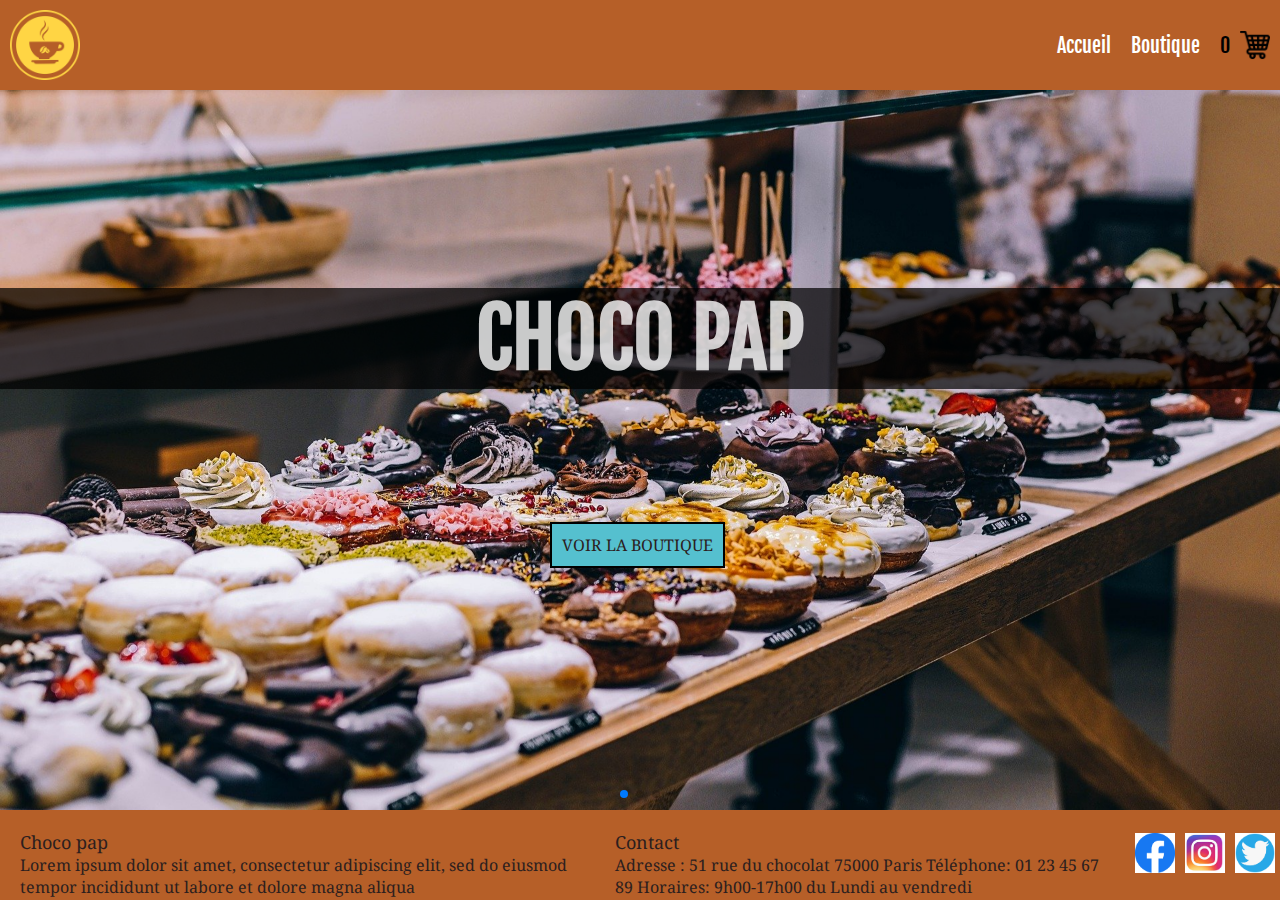
<file: index.html>
<!DOCTYPE html>
<html lang="fr">

<head>
    <meta charset="UTF-8">
    <meta name="viewport" content="width=device-width, initial-scale=1.0">
    <title>Choco pap - Accueil</title>
    <link rel="stylesheet" href="style.css">
    <!-- Link Swiper's CSS -->
    <link rel="stylesheet" href="https://cdn.jsdelivr.net/npm/swiper@11/swiper-bundle.min.css" />

</head>

<body>
    <!-- HEADER-->
    <div id="header">
        <div id="header-logo">
            <img src="images/logo.png" alt="logo" width="70" height="70">
        </div>
        <div id="header-right">
            <div class="text-style1">
                <p><a href="index.html">Accueil</a></p>
            </div>
            <div class="text-style1">
                <p><a href="boutique.html">Boutique</a></p>
            </div>
            <div class="text-style1" id="cartShow">
                <span id="nombreProduitsPanier">0</span>
                <img src="images/panier.png" onclick="ouvrirPopupPanier()" alt="panier" width="30" height="30">
            </div>
            <div id="popup-panier" class="popup">
                <div class="popup-content"></div>
                <span class="close" onclick="fermerPopupPanier()">&times;</span>
                <!-- Contenu du panier -->
                <h2 style="text-align: center;">PANIER</h2>
                <div id="contenu-panier"></div>
                <div id="footerPopUpPanier">
                    <div class="itemFooterPanier">
                        <div>TOTAL :</div>
                        <div id="totalPanier"> €</div>
                        <div> €</div>
                    </div>
                    <button id="reinitialiserPanier" onclick="clearCart()" class="itemFooterPanier">REINITIALISER LE
                        PANIER</button>
                    <button id="validerPanier" class="itemFooterPanier">VALIDER LE PANIER</button>
                </div>

            </div>

        </div>
    </div>
    <!-- CAROUSSEL -->
    <div id="carrousel">
        <!-- TODO: Carrousel à créer -->
        <!--<img src="images/accueil1.jpg" alt="Accueil1">
            <img src="images/accueil2.jpg" alt="Accueil2">
            <img src="images/accueil3.jpg" alt="Accueil3">-->
        <!-- Swiper -->
        <div class="swiper mySwiper">
            <h1 id="mainTitle">CHOCO PAP</h1>
            <div class="text-style2"><a href="boutique.html">VOIR LA BOUTIQUE</a></div>

            <div class="swiper-wrapper">
                <div class="swiper-slide"><img src="images/accueil1.jpg" alt="Accueil1"></div>
                <div class="swiper-slide"><img src="images/accueil2.jpg" alt="Accueil2"></div>
                <div class="swiper-slide"><img src="images/accueil3.jpg" alt="Accueil3"></div>

            </div>
            <div class="swiper-pagination"></div>
        </div>
    </div>
    <!-- FOOTER -->
    <div id="footer">
        <div id="informations">
            <div class="text-style3">Choco pap</div>
            <div class="text-style4">Lorem ipsum dolor sit amet, consectetur adipiscing elit, sed do eiusmod tempor
                incididunt ut labore et dolore magna aliqua</div>
        </div>
        <div id="contact">
            <div class="text-style3">Contact</div>
            <div class="text-style4">Adresse : 51 rue du chocolat 75000 Paris Téléphone: 01 23 45 67 89
                Horaires: 9h00-17h00 du Lundi au vendredi</div>
        </div>
        <div id="social-network">
            <div><img src="images/logo-facebook.png" width="40" height="40" alt="facebook"></div>
            <div><img src="images/logo-instagram.jpeg" width="40" height="40" alt="instagram"></div>
            <div><img src="images/logo-twitter.png" width="40" height="40" alt="twitter"></div>
        </div>
    </div>
    <!-- Swiper JS -->
    <script src="https://cdn.jsdelivr.net/npm/swiper@11/swiper-bundle.min.js"></script>

    <!-- Initialize Swiper -->
    <script>
        var swiper = new Swiper(".mySwiper", {
            pagination: {
                el: ".swiper-pagination",
            },
        });
    </script>
    <script src="boutique.js"></script>

</body>

</html>
</file>
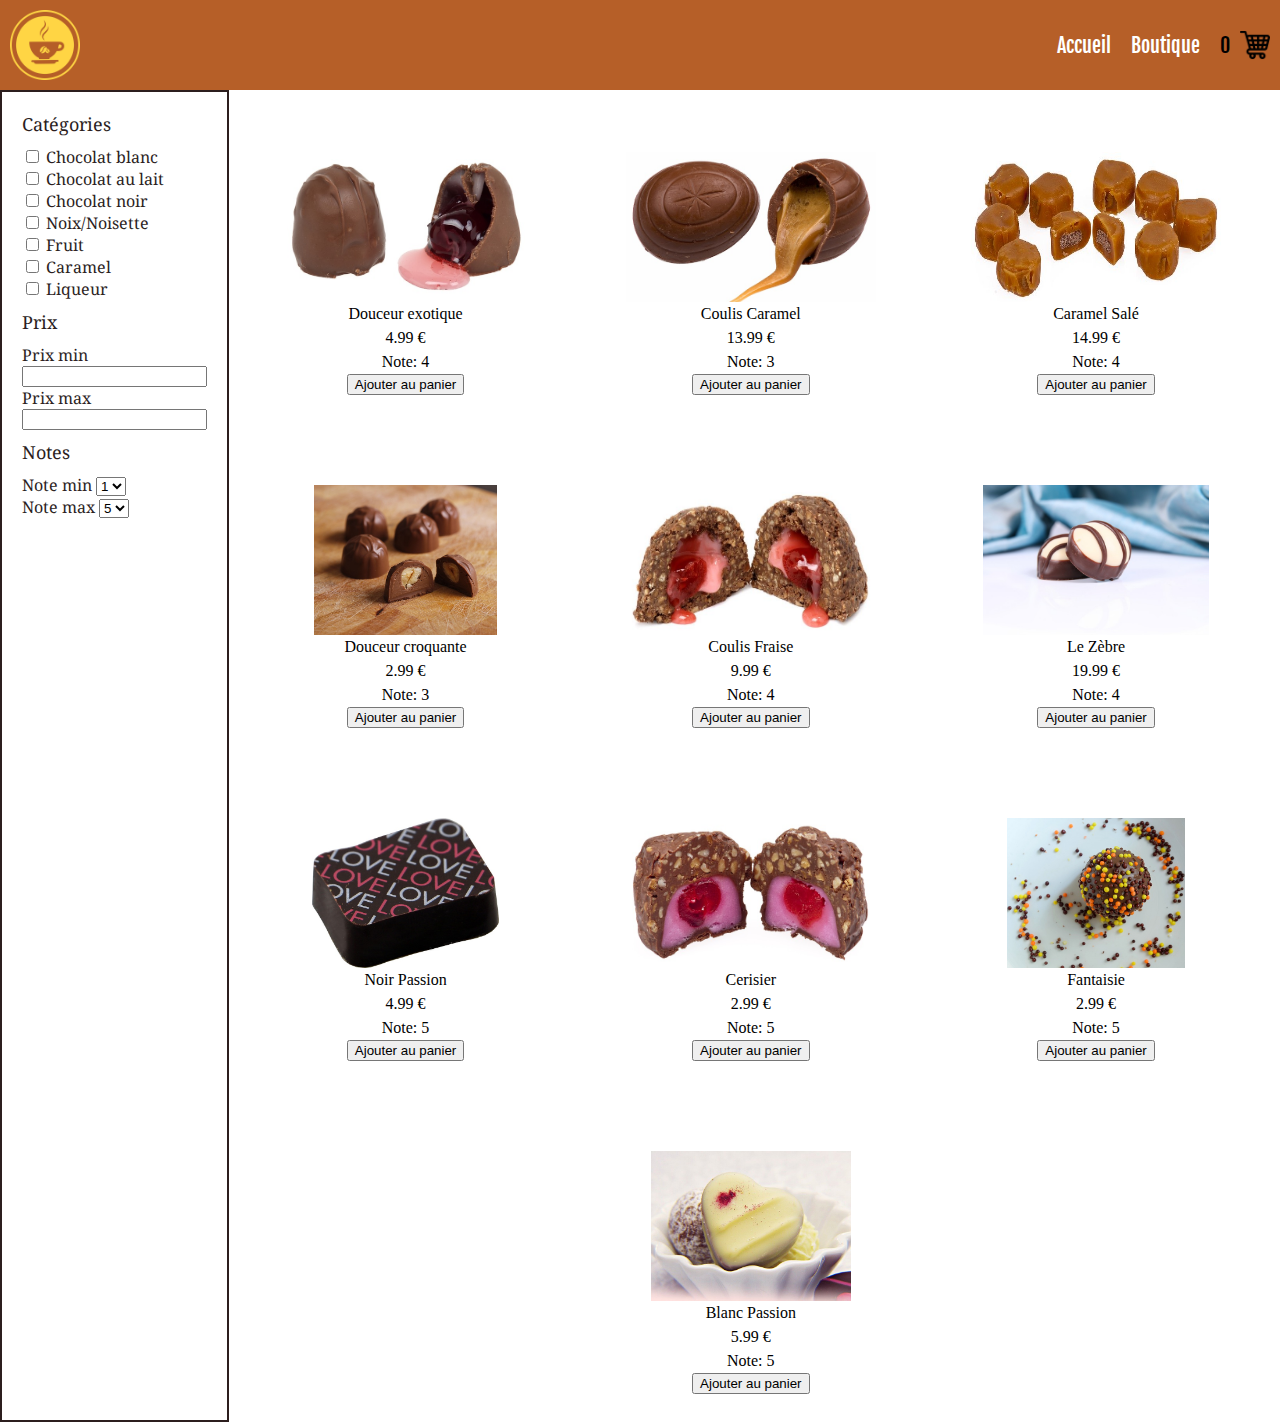
<file: boutique.html>
<!DOCTYPE html>
<html lang="fr">

<head>
    <meta charset="UTF-8">
    <meta name="viewport" content="width=device-width, initial-scale=1.0">
    <title>Choco pap - Boutique</title>
    <link rel="stylesheet" href="style.css">
</head>

<body>
    <!-- HEADER-->
    <div id="header">
        <div id="header-logo">
            <img src="images/logo.png" alt="logo" width="70" height="70">
        </div>
        <div id="header-right">
            <div class="text-style1">
                <p><a href="index.html">Accueil</a></p>
            </div>
            <div class="text-style1">
                <p><a href="boutique.html">Boutique</a></p>
            </div>
            <div class="text-style1" id="cartShow">
                <span id="nombreProduitsPanier">0</span>
                <img src="images/panier.png" onclick="ouvrirPopupPanier()" alt="panier" width="30" height="30">
            </div>
            <div id="popup-panier" class="popup">
                <div class="popup-content"></div>
                <span class="close" onclick="fermerPopupPanier()">&times;</span>
                <!-- Contenu du panier -->
                <h2 style="text-align: center;">PANIER</h2>
                <div id="contenu-panier"></div>
                <div id="footerPopUpPanier">
                    <div class="itemFooterPanier">
                        <div>TOTAL :</div>
                        <div id="totalPanier"> €</div>
                        <div> €</div>
                    </div>
                    <button id="reinitialiserPanier" onclick="clearCart()" class="itemFooterPanier">REINITIALISER LE
                        PANIER</button>
                    <button id="validerPanier" class="itemFooterPanier">VALIDER LE PANIER</button>
                </div>

            </div>

        </div>
    </div>

    <div class="content">
        <!-- FILTRES -->
        <div id="filter">
            <div class="text-style3">Cat&eacute;gories</div>
            <div class="zone-filtre">
                <!-- <div>
                    <input type="checkbox" id="all" class="category-checkbox">
                    <label for="all" class="text-style4">Tous</label>
                </div> -->
                <div>
                    <input type="checkbox" id="blanc" class="category-checkbox">
                    <label for="blanc" class="text-style4">Chocolat blanc</label>
                </div>
                <div>
                    <input type="checkbox" id="lait" class="category-checkbox">
                    <label for="lait" class="text-style4">Chocolat au lait</label>
                </div>
                <div>
                    <input type="checkbox" id="noir" class="category-checkbox">
                    <label for="noir" class="text-style4">Chocolat noir</label>
                </div>
                <div>
                    <input type="checkbox" id="noix" class="category-checkbox">
                    <label for="noix" class="text-style4">Noix/Noisette</label>
                </div>
                <div>
                    <input type="checkbox" id="fruit" class="category-checkbox">
                    <label for="fruit" class="text-style4">Fruit</label>
                </div>
                <div>
                    <input type="checkbox" id="caramel" class="category-checkbox">
                    <label for="caramel" class="text-style4">Caramel</label>
                </div>
                <div>
                    <input type="checkbox" id="liqueur" class="category-checkbox">
                    <label for="liqueur" class="text-style4">Liqueur</label>
                </div>
            </div>
            <div class="text-style3">Prix</div>
            <div class="zone-filtre">
                <div>
                    <div>
                        <span class="text-style4">Prix min</span>
                        <input type="number" id="prix-min">
                    </div>
                    <div>
                        <span class="text-style4">Prix max</span>
                        <input type="number" id="prix-max">
                    </div>
                </div>
            </div>
            <div class="text-style3">Notes</div>
            <div class="zone-filtre">
                <div>
                    <div>
                        <span class="text-style4">Note min</span>
                        <select id="note-min">
                            <option value="1">1</option>
                            <option value="2">2</option>
                            <option value="3">3</option>
                            <option value="4">4</option>
                            <option value="5">5</option>
                        </select>
                    </div>
                    <div>
                        <span class="text-style4">Note max</span>
                        <select id="note-max">
                            <option value="1">1</option>
                            <option value="2">2</option>
                            <option value="3">3</option>
                            <option value="4">4</option>
                            <option value="5" selected>5</option>
                        </select>
                    </div>
                </div>
            </div>
        </div>
        <!-- PRODUIT-->
        <div id="product-container">
            <!-- TODO : Ajouter les produits de façon dynamique-->

        </div>
    </div>
    <script src="boutique.js"></script>
</body>

</html>
</file>
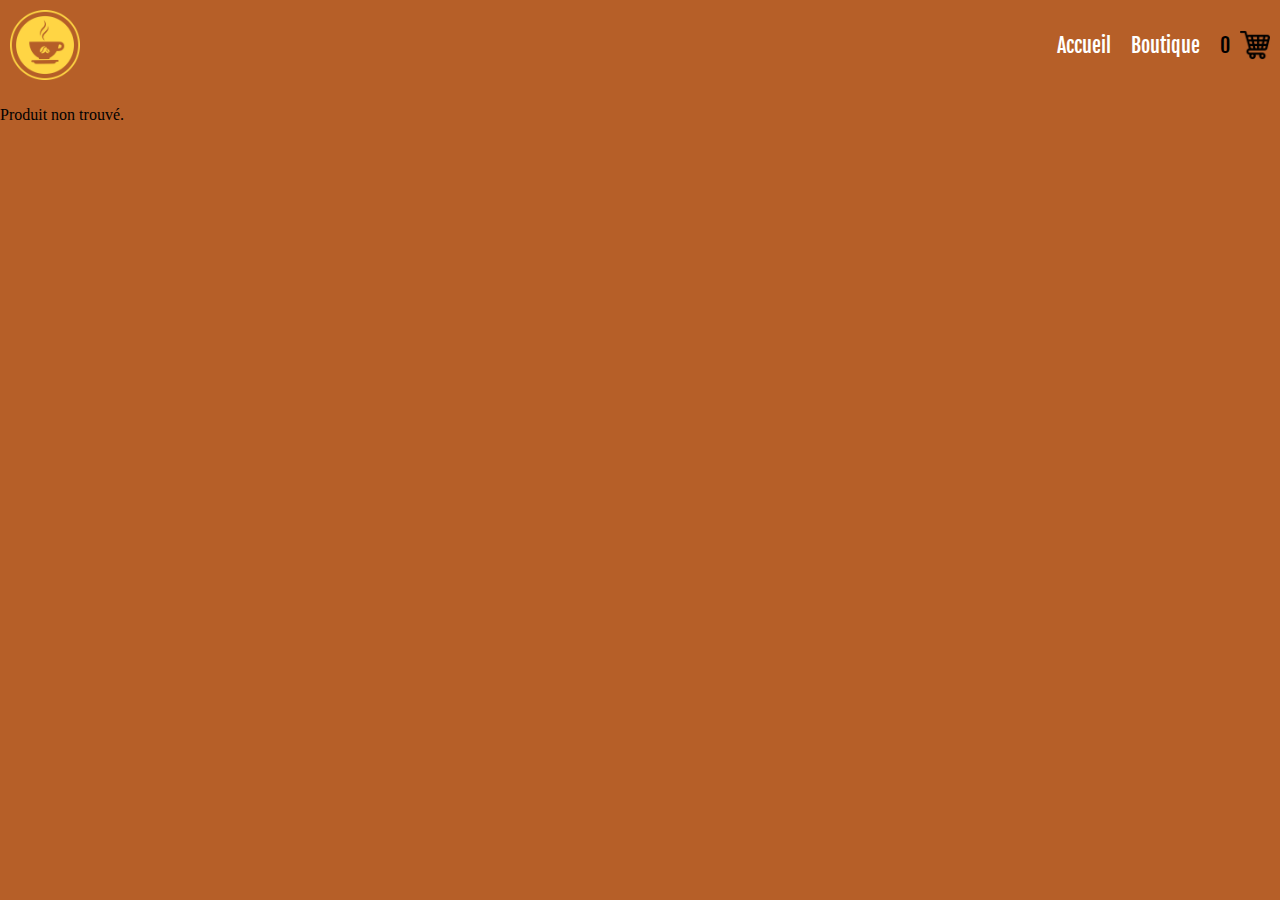
<file: page-produit.html>
<!DOCTYPE html>
<html lang="fr">

<head>
    <meta charset="UTF-8">
    <meta name="viewport" content="width=device-width, initial-scale=1.0">
    <title>Choco pap - Boutique</title>
    <link rel="stylesheet" href="style.css">
</head>

<body>
    <!-- HEADER-->
    <div id="header">
        <div id="header-logo">
            <img src="images/logo.png" alt="logo" width="70" height="70">
        </div>
        <div id="header-right">
            <div class="text-style1">
                <p><a href="index.html">Accueil</a></p>
            </div>
            <div class="text-style1">
                <p><a href="boutique.html">Boutique</a></p>
            </div>
            <div class="text-style1" id="cartShow">
                <span id="nombreProduitsPanier">0</span>
                <img src="images/panier.png" onclick="ouvrirPopupPanier()" alt="panier" width="30" height="30">
            </div>
            <div id="popup-panier" class="popup">
                <div class="popup-content"></div>
                <span class="close" onclick="fermerPopupPanier()">&times;</span>
                <!-- Contenu du panier -->
                <h2 style="text-align: center;">PANIER</h2>
                <div id="contenu-panier"></div>
                <div id="footerPopUpPanier">
                    <div class="itemFooterPanier">
                        <div>TOTAL :</div>
                        <div id="totalPanier"> €</div>
                        <div> €</div>
                    </div>
                    <button id="reinitialiserPanier" onclick="clearCart()" class="itemFooterPanier">REINITIALISER LE
                        PANIER</button>
                    <button id="validerPanier" class="itemFooterPanier">VALIDER LE PANIER</button>
                </div>

            </div>

        </div>
    </div>

    <div id="product-details">
        <!-- Le contenu du produit sera ajouté ici dynamiquement -->
    </div>
    <script src="boutique.js"></script>
    <script src="page-produit.js"></script>
</body>

</html>
</file>
<file: style.css>
@import url("https://fonts.googleapis.com/css?family=Fjalla+One");
@import url("https://fonts.googleapis.com/css?family=Droid+Serif");


a {
    text-decoration: none;
    color: black;
}

body {
    background-color: #B65F28;
    height: 100vh;
    margin: 0;
    width: 100%;

}
.content {
  background-color: #FFFFFF;
}

.product-details {
    background-color: #FFFFFF;
}

#header {
    width: 100%;
    height: 10%;
}
#footer {
    width: 100%;
    height: 10%;
}
#mainTitle {
    font-size: 80px;
    font-family: 'Fjalla One';
    position: absolute;
    top: 20%;
    z-index: 2;
    color: #ffffffc9;
    background-color: #000000b5;
    width: 100%;
    text-align: center;
}
#carrousel {
    width: 100%;
    height: 80%;
}

#header, #footer, .content {
    display: flex;
    justify-content: space-between;
}

#header-right, #social-network {
    display: flex;
    align-items: center;
}

#header-right p {
    margin-left: 20px;
}

#header img {
    margin: 10px;
}

#social-network img {
    margin: 5px;
}

#informations, #contact {
    margin: 20px;
}


.text-style1 {
    font-size: 20px;
    font-family: 'Fjalla One';
    
}
.text-style1 a {
    color: #FFFFFF;
}

.text-style2 {
    display: inline-block;
    font-family: 'Droid Serif';
    padding: 10px;
    border: 2px solid;
    position: absolute;
    top: 60%;
    z-index: 2;
    left: 43%;
    background-color: #55C0CF;
}

.text-style2 a {
    color: #2C1E1E;
}

.text-style3 {
    font-size: 18px;
}
.text-style3, .text-style4 {
    color: #2C1E1E;
    font-family: 'Droid Serif';
}

.zone-filtre {
    margin-top: 10px;
    margin-bottom: 10px;
}

#filter {
    border: 2px solid;
    border-color: #2C1E1E;
    padding: 20px;
}

.table {
    display: table;
    padding: 10px;
}

/* Carroussel */
.swiper {
    width: 100%;
    height: 100%;
  }

  .swiper-slide {
    text-align: center;
    font-size: 18px;
    background: #fff;
    display: flex;
    justify-content: center;
    align-items: center;
  }

  .swiper-slide img {
    display: block;
    width: 100%;
    height: 100%;
    object-fit: cover;
  }

  #product-container {
    display: flex;
    flex-wrap: wrap;
    justify-content: space-evenly;
    align-items: center;
    align-content: center;
  }

  .Card {
    height: 300px;
    width: 250px;
    display: flex;
    flex-direction: column;
    align-content: center;
    align-items: center;
    justify-content: center;
    margin-left: 11%;
    margin-right: 80px;
    margin-top: 10%;
}
   .Card p {
        margin: 3px;
  }


  .imageCard {
    height: 50%;
    max-width: 250px ;
    max-height: 150px;
    }
     
  

  .popup {
    display: none;
    position: fixed;
    top: 10%;
    border: 1px solid #ccc;
    padding: 10px;
    background: #fff;
    width: 30%;
    height: 1000px;
    right: 0%;
  }
  
  .popup-content {
    max-height: 400px;
    overflow-y: auto;
  }
  
  .close {
    color: #aaa;
    float: left ;
    font-size: 28px;
    font-weight: bold;
    cursor: pointer;
    border: 1px solid #ccc;
    inline-size: 35px;
    text-align: center;
  }

  #footerPopUpPanier {
    display: flex;
    flex-direction: column;
    align-items: center;
    justify-content: flex-end;
    height: 200px;
  }

  .itemFooterPanier {
    margin: 10px;
    display: flex;

  }

  .imagePanier {
    width: 100px;
  }

  .productsPanier {
    display: flex;
    align-items: center;
    justify-content: space-between;

  }

  .fa-trash:hover{
    cursor: pointer;
    color: #333;
}

.fa-solid{
    color: red;
}

#contenu-panier {
  height: 650px;
  background-color: gray;
  overflow: scroll;

}

#cartShow {
  display: flex;
  align-items: center;
  padding-left: 20px;
}

/* a {
  text-decoration: none;
  color: black;
} */

/* CSS page produit */

.topProduct {
  display: flex;
  justify-content: space-evenly;
}

.bottomProduct {
  display: flex;
  flex-direction: column;
  align-items: center;

}
</file>
